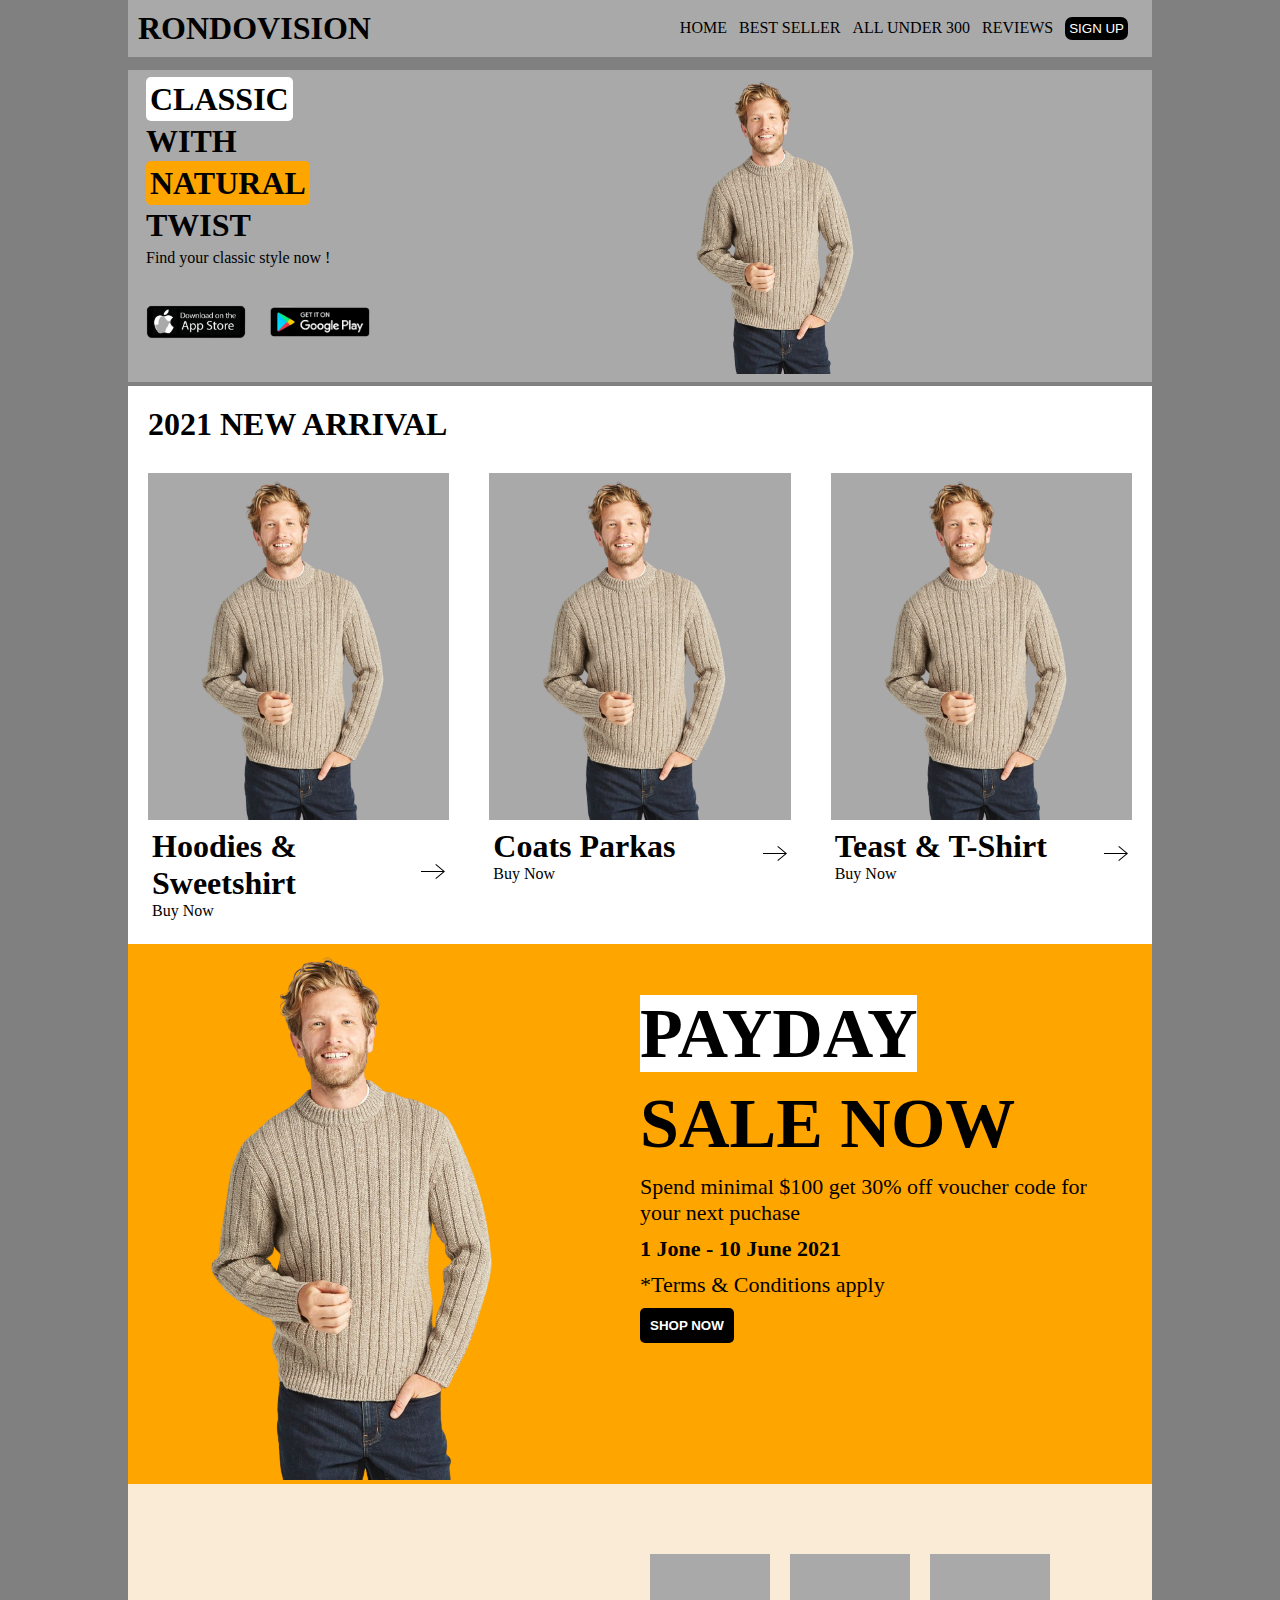
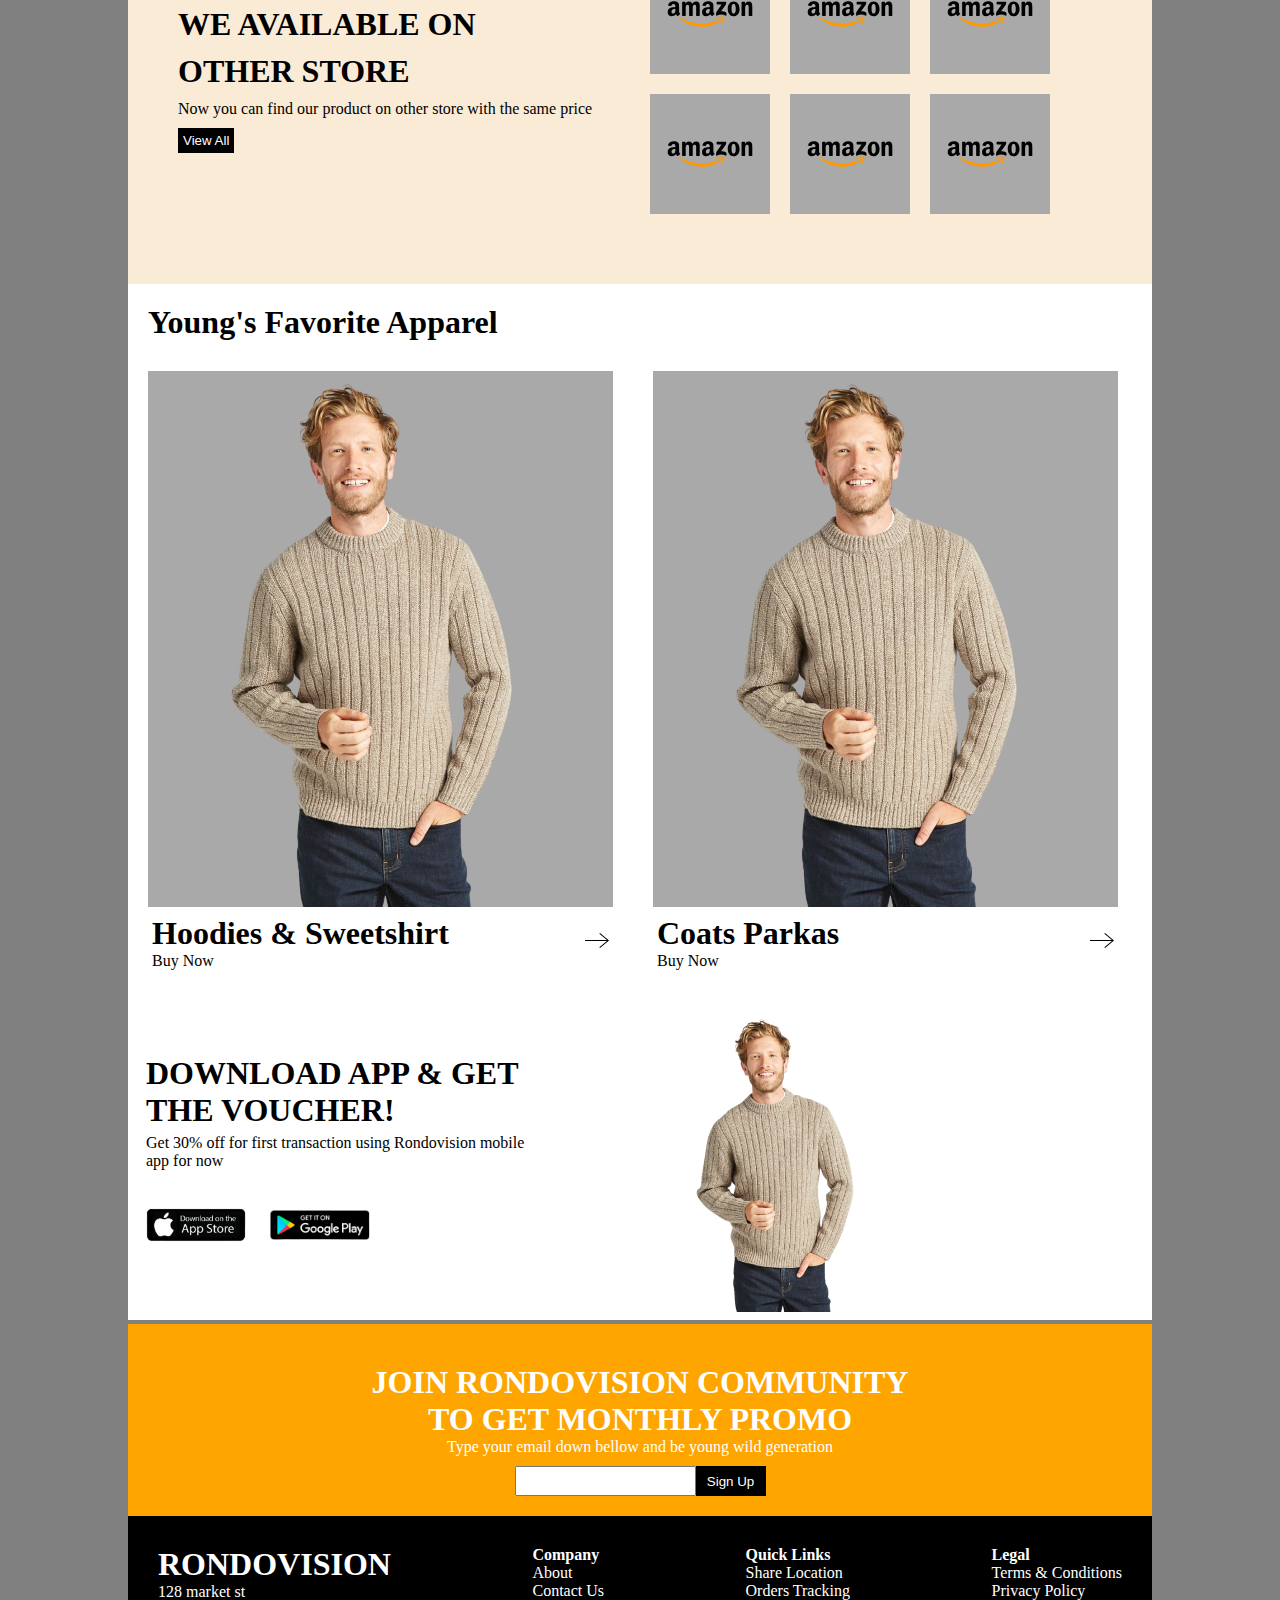
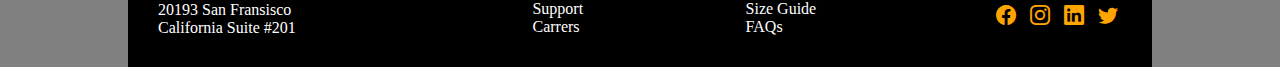
<file: css-dasar/index.html>
<!DOCTYPE html>
<html lang="en">
  <head>
    <meta charset="UTF-8" />
    <meta http-equiv="X-UA-Compatible" content="IE=edge" />
    <meta name="viewport" content="width=device-width, initial-scale=1.0" />
    <title>Document</title>
    <link rel="stylesheet" href="style.css" />
    <link rel="stylesheet" href="https://cdn.jsdelivr.net/npm/bootstrap-icons@1.9.1/font/bootstrap-icons.css">
  </head>
  <body>    
    <section id="header">
      <div class="container">
        <div class="navbar">
          <h1><strong>RONDOVISION</strong></h1>
          <ul>
            <li><a href="" #="">HOME</a></li>
            <li><a href="" #="">BEST SELLER</a></li>
            <li><a href="" #="">ALL UNDER 300</a></li>
            <li><a href="" #="">REVIEWS</a></li>
            <li>
              <button>SIGN UP</button>
            </li>
          </ul>
        </div>
        <div class="content">
          <div class="left">
            <h1>
              <span
                style="
                  background-color: white;
                  padding: 4px;
                  border-radius: 5px;
                "
              >
                CLASSIC
              </span>
            </h1>
            <h1>WITH</h1>
            <h1>
              <span
                style="
                  background-color: orange;
                  padding: 4px;
                  border-radius: 5px;
                "
              >
                NATURAL
              </span>
            </h1>
            <h1>TWIST</h1>
            <h2></h2>
            <p>Find your classic style now !</p>
            <div class="img">
              <img src="ios.png" height="100px" width="100px" alt="" />
              <img src="android.png" height="100px" width="100px" alt="" />
            </div>
          </div>
          <div class="gambar">
            <img src="sweater.png" height="300px" alt="" />
          </div>
        </div>
      </div>
    </section>
    <section>
      <div class="container">
        <h1 class="title">2021 NEW ARRIVAL</h1>
        <div class="card-content">
          <div class="card">
            <img src="sweater.png" height="auto" width="100%" alt="" />
            <div class="caption">
              <div class="left-cap">
                <h1><strong>Hoodies & Sweetshirt</strong></h1>
                <p>Buy Now</p>
              </div>
              <div class="right-cap">
                <img src="arrow.svg" alt="">
              </div>
            </div>
          </div>
          <div class="card">
            <img src="sweater.png" height="auto" width="100%" alt="" />
            <div class="caption">
              <div class="left-cap">
                <h1><strong>Coats Parkas</strong></h1>
                <p>Buy Now</p>
              </div>
              <div class="right-cap">
                <img src="arrow.svg" alt="">
              </div>
            </div>
          </div>
          <div class="card">
            <img src="sweater.png" height="auto" width="100%" alt="" />
            <div class="caption">
              <div class="left-cap">
                <h1><strong>Teast & T-Shirt</strong></h1>
                <p>Buy Now</p>
              </div>
              <div class="right-cap">
                <img src="arrow.svg" alt="">
              </div>
            </div>
          </div>
        </div>
      </div>
    </section>
    <section id="sale">
      <div class="container">
        <div class="left">
          <img src="sweater.png" alt="">
        </div>
        <div class="right">
          <h1><span style="background-color:white ;"> PAYDAY</span> </h1>
          <h1>SALE NOW</h1>
          <p>Spend minimal $100 get 30% off voucher code for your next puchase</p>
          <p><strong>1 Jone - 10 June 2021</strong></p>
          <p>*Terms & Conditions apply</p>
          <button> <strong>SHOP NOW</strong></button>
        </div>
      </div>
    </section>
    <section id="store">
      <div class="container">
        <div class="left">
          <h1><strong>WE AVAILABLE ON </strong></h1>
          <h1><strong>OTHER STORE</strong></h1>
          <p>Now you can find our product on other store with the same price</p>
          <button>View All</button>
        </div>
        <div class="right">
          <img src="amazon.svg" alt="">
          <img src="amazon.svg" alt="">
          <img src="amazon.svg" alt="">
          <img src="amazon.svg" alt="">
          <img src="amazon.svg" alt="">
          <img src="amazon.svg" alt="">
        </div>
      </div>
    </section>
    <section id="tren">
      <div class="container">
        <h1 class="title">Young's Favorite Apparel</h1>
        <div class="card-content">
          <div class="card">
            <img src="sweater.png" height="auto" width="100%" alt="" />
            <div class="caption">
              <div class="left-cap">
                <h1><strong>Hoodies & Sweetshirt</strong></h1>
                <p>Buy Now</p>
              </div>
              <div class="right-cap">
                <img src="arrow.svg" alt="">
              </div>
            </div>
          </div>
          <div class="card">
            <img src="sweater.png" height="auto" width="100%" alt="" />
            <div class="caption">
              <div class="left-cap">
                <h1><strong>Coats Parkas</strong></h1>
                <p>Buy Now</p>
              </div>
              <div class="right-cap">
                <img src="arrow.svg" alt="">
              </div>
            </div>
          </div>          
        </div>
      </div>
    </section>
    <section id="app">
      <div class="container">
        <div class="content">
          <div class="left">
            <h1>
              DOWNLOAD APP & GET THE VOUCHER!               
            </h1> 
            <p>Get 30% off for first transaction using Rondovision mobile app for now</p>           
            <div class="img">
              <img src="ios.png" height="100px" width="100px" alt="" />
              <img src="android.png" height="100px" width="100px" alt="" />
            </div>          
          </div>
          <div class="gambar">
            <img src="sweater.png" height="300px" alt="" />
          </div>
        </div>
      </div>
    </section>
    <section>
      <div class="container ">
        <div class="bottom">
          <h1><strong>JOIN RONDOVISION COMMUNITY</strong></h1>
          <h1>TO GET MONTHLY PROMO</h1>
          <p>Type your email down bellow and be young wild generation</p>
          <div class="input">
            <input type="text">
            <button> Sign Up</button>
          </div>
        </div>
      </div>
    </section>
    <section>
      <div class="container">
        <div class="footer">
          <div class="col">
            <h1>RONDOVISION</h1>
            <p>128 market st</p>
            <p>20193 San Fransisco</p>
            <p>California Suite #201</p>
          </div>
          <div class="col">
            <p><strong>Company</strong></p>
            <p>About</p>
            <p>Contact Us</p>
            <p>Support</p>  
            <p>Carrers</p>
          </div>
          <div class="col">
            <p><strong>Quick Links</strong></p>
            <p>Share Location</p>
            <p>Orders Tracking</p>
            <p>Size Guide</p>
            <p>FAQs</p>
          </div>
          <div class="col">
            <p><strong>Legal</strong></p>
            <p>Terms & Conditions</p>
            <p>Privacy Policy</p>
            <div class="social">
              <i class="bi bi-facebook"></i>
              <i class="bi bi-instagram"></i>
              <i class="bi bi-linkedin"></i>
              <i class="bi bi-twitter"></i>
            </div>
          </div>        
        </div>
      </div>
    </section>
  </body>
</html>
</file>
<file: css-dasar/style.css>
*{
  margin: 0px;
  padding: 0px;
  box-sizing: border-box;
}
body{
  background-color: gray;
  padding: 0px 30px;
}

#header .container{
  margin-top: 70px;
}
#app .container{
  background-color: white;
  padding-top: 10px;
}

.container{  
  margin: 0 auto;
  max-width: 1024px;
  height: auto;
  background-color: darkgrey;
}
.navbar{
  max-width: 1024px;
  margin: 0px auto;
  background-color: darkgrey;
  position: fixed;
  top: 0px;  
  padding: 10px;
  display: flex;
  justify-content: space-between;
  align-items: center;
  width: 100%;
}
.navbar button{
  border-radius: 7px;
  color:white;
  padding: 4px;
  background-color: black;
}
ul{  
  list-style: none;  
  padding-right: 10px;
}
li{
  display: inline-block;
  padding: 4px;
}
li a{
  text-decoration: none;
  color: black;
}
.content h1{  
  margin: 5px 10px ;
  font-size: xx-large;
}
.content p{
  margin: 5px 10px ;
}
.content img{
  margin: 0 10px ;
}
.content {
  display: flex;
  align-items: center;
  justify-content: space-between;
  margin: 4px;
  padding: 4px;  
}
.left{
  width: 40%;
}

.gambar{
  width: 50%;  
}
.gambar img{
  filter:drop-shadow(10px 3px 0px white) drop-shadow(10px 3 px 0px orange)  
}
.card-content{
  display: flex;
  background-color: white;
}
.card img{
  background-color: darkgrey;
}
.right-cap img{
  background-color: white;
}
.card{
  /* width: calc(100%/3); */
  margin: 20px;
}

.caption {
  padding: 4px;
  background-color: white;
  display: flex;
  justify-content: space-between;
  align-items: center;  
}
.title{
  padding: 20px 10px 10px 20px;
  background-color: white;
}

#sale .container{
  height: auto;
  background-color: orange;
  display: flex;
  justify-content: space-between;

}
#sale .left{
  width: 50%;
}
#sale .left img{  
  filter:drop-shadow(10px 3px 0px white) drop-shadow(10px 3 px 0px orange)  
}
#sale .right{
  margin-top: 50px;
  margin-left: 30px;
  margin-right: 30px;
  width: 50%;
  /* padding: 10px; */
}
#sale .left h1{
  padding: 10px;
}
#sale .right p{
  font-size: 22px;
  margin-bottom: 10px;
}
#sale .right h1{
  margin-bottom: 10px;  
  font-size: 70px;
}
button{
  border: none;
}
#sale .right button{
  padding: 10px;
  background-color: black;
  color: white;
  border-radius: 5px;
}
#store .container{
  background-color: antiquewhite;
  padding: 60px 40px;
  display: flex;
  justify-content: space-between;
  align-content: center;
}
#store .left{
  width: 50%;
  padding: 10px;
  margin: auto;
}
#store .right{
  width: 50%;
  display: flex;
  flex-wrap: wrap;
  align-content: center;
}
#store .right img{
  background-color: darkgrey;
  width: 120px;
  height: 120px;
  margin:10px;
  padding: 5px 5px;
}
#store .left button{
  padding: 5px;
  background-color: black;
  color: white;
  border: none;
}
#store .left *{
  margin-bottom: 10px;
}
.bottom{
  text-align: center;
  padding: 10px;
  padding-top: 40px;
  background-color: orange;
  color: white;
}
.input{
  padding: 10px;
  display: flex;
  justify-content: center;
}
.input button{
  width: 70px;
  height: 30px;
  color: white;
  background-color: black;
}
.footer{
  padding: 30px;
  background-color: black;
  color: white;
  display: flex;
  justify-content: space-between;
}
.social{
  display: flex;
  justify-content: space-between;
  align-items: center;
  color: orange;
  padding: 4px;
  font-size: 20px;
}
</file>
